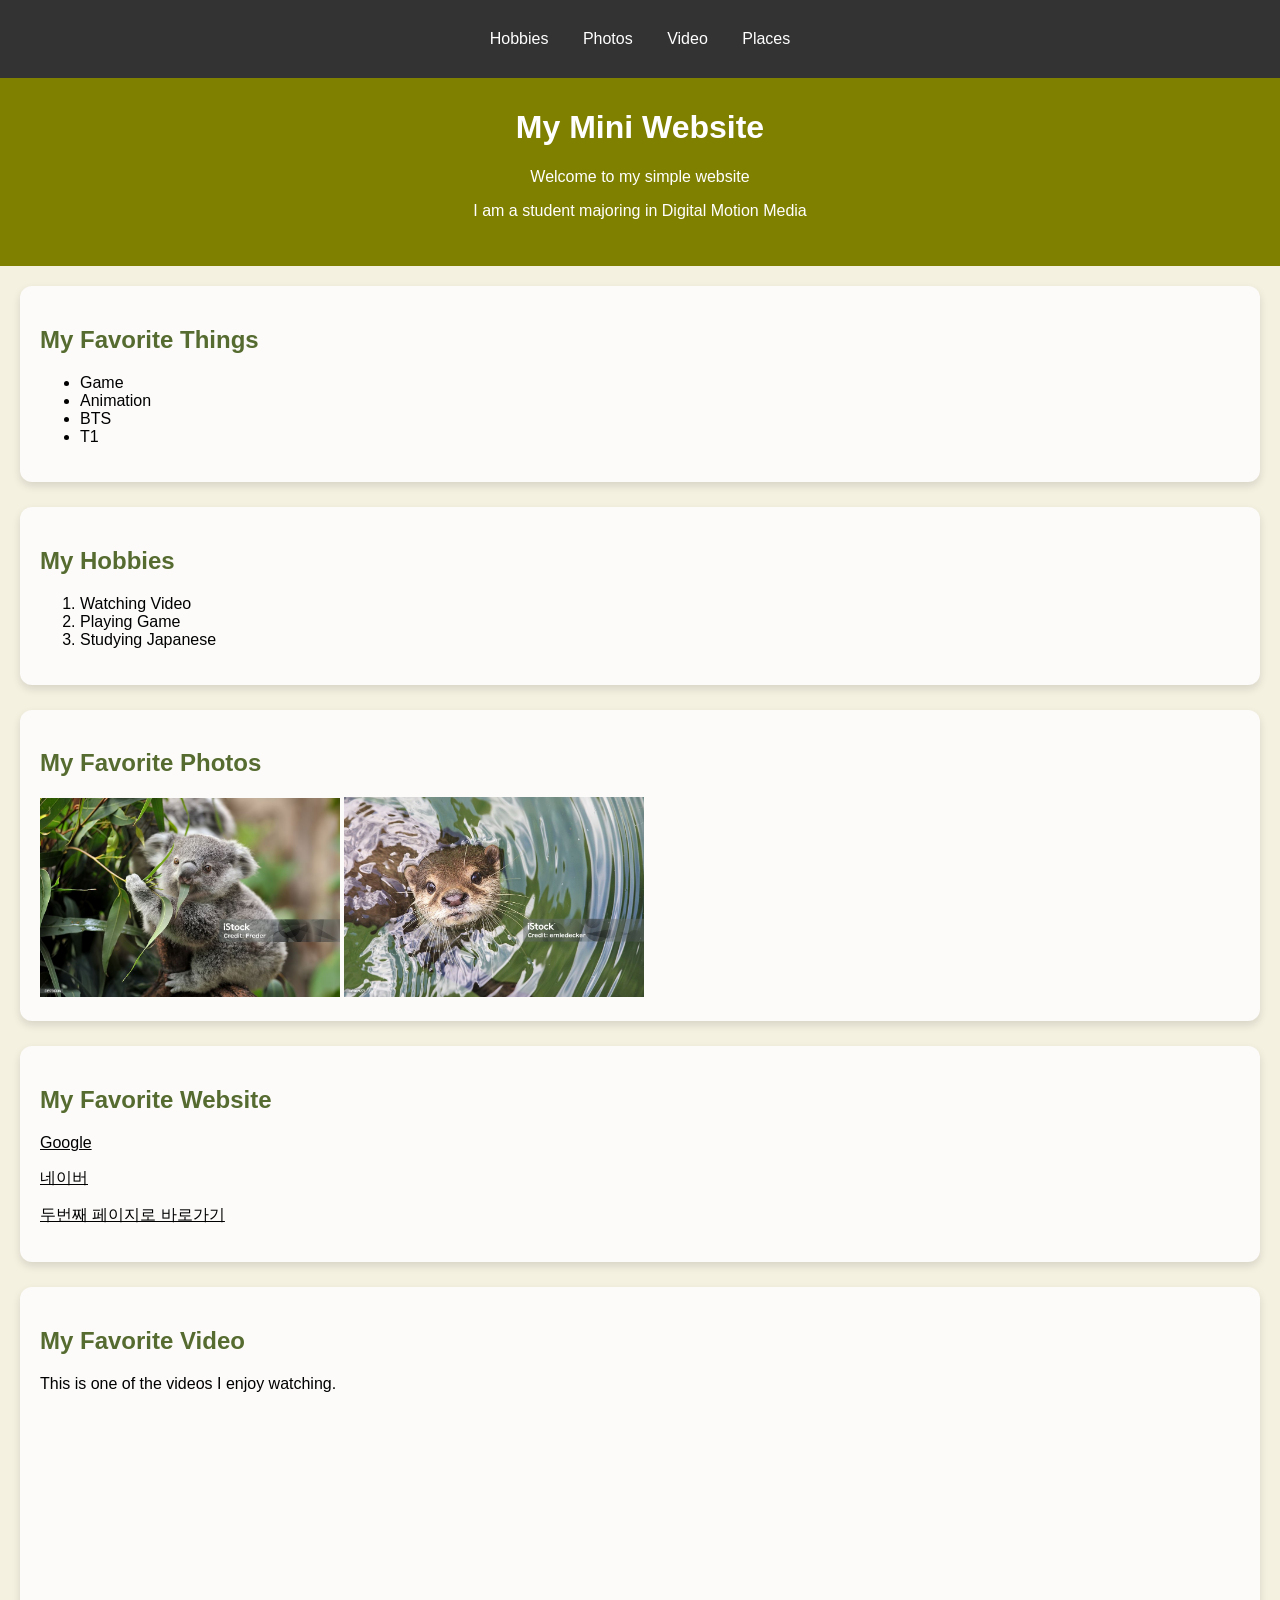
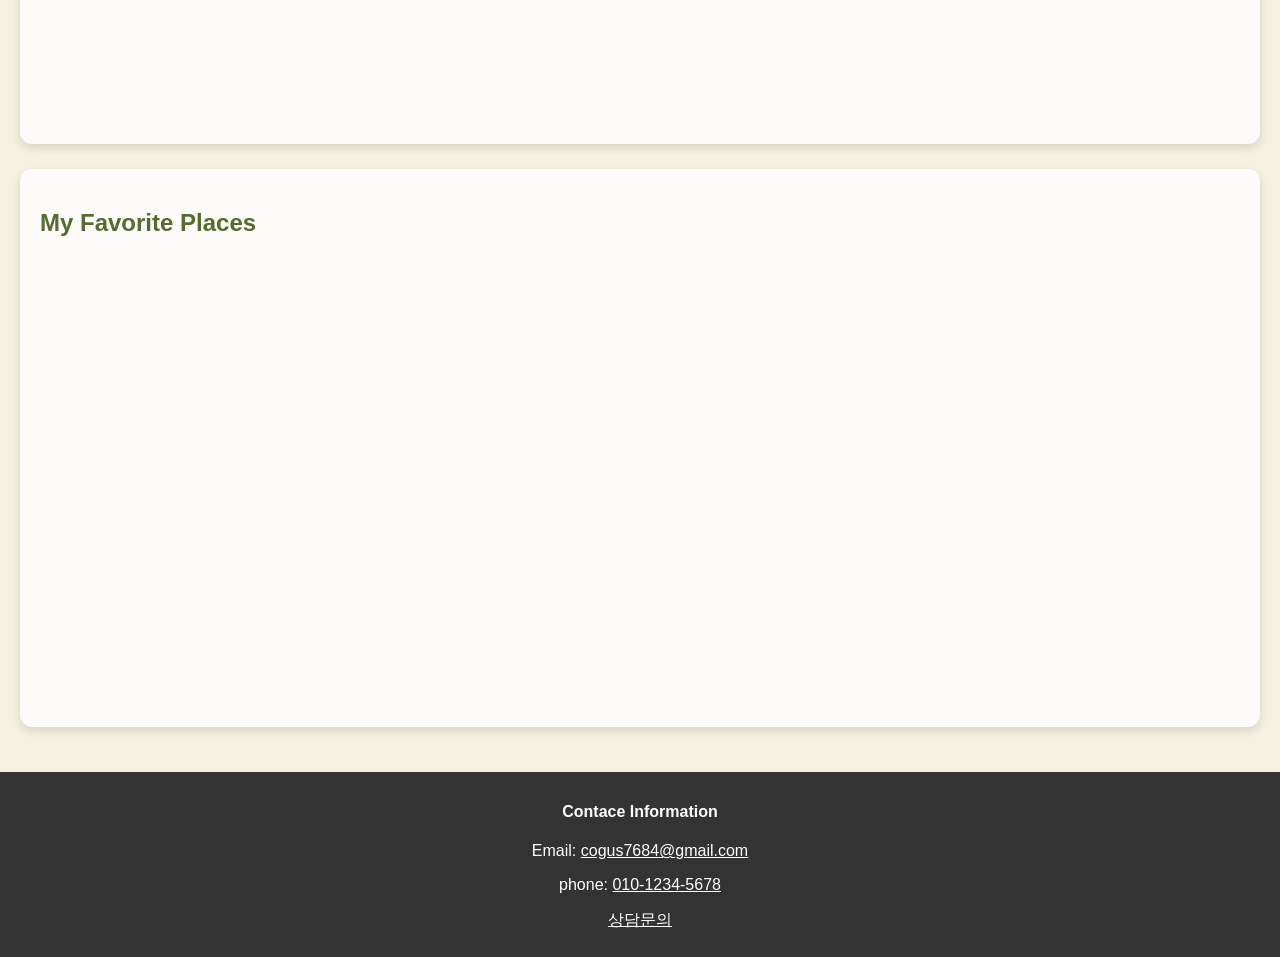
<file: index.html>
<html>
    <head>
        <meta charset="utf-8">
        <title>My Mini Website</title>
        <link rel="stylesheet" href="style.css">
    </head>
    <body>
    <nav>    
        <ul>
            <li><a href="#hobby">Hobbies</a></li>
            <li><a href="#photo">Photos</a></li>
            <li><a href="#video">Video</a></li>
            <li><a href="#place">Places</a></li>
        </ul>
    </nav>


    <header>
        <h1>My Mini Website</h1>
        <p>Welcome to my simple website</p>
        <p>I am a student majoring in Digital Motion Media</p>
    </header>

    <section>
        <article>
        <h2>My Favorite Things</h2>
        <ul>
            <li>Game</li>
            <li>Animation</li>
            <li>BTS</li>
            <li>T1</li>
        </ul>
        </article>

        <article>
        <h2 id="hobby">My Hobbies</h2>
        <ol>
            <li>Watching Video</li>
            <li>Playing Game</li>
            <li>Studying Japanese</li>
        </ol>
        </article>

        <article>
        <h2 id="photo">My Favorite Photos</h2>
        <img src="images/koala/koala.jpg" width="300" alt="otter photo">
        <img src="otter.jpg" width="300">
        </article>

        <article>
        <h2>My Favorite Website</h2>
        <p><a href="https://www.google.com/" target="_blank" style="color: black;">Google</a></p> 
        <p><a href="https://www.naver.com/" target="_blank" style="color: black;">네이버</a></p> 
        <p><a href="page2.html" target="_blank" style="color: black;">두번째 페이지로 바로가기</a></p>
        </article>

        <article>
        <h2 id="video">My Favorite Video</h2>
        <p>This is one of the videos I enjoy watching.</p>
        <iframe width="560" height="315" src="https://www.youtube.com/embed/m43ogTamDRg?si=jTZ9t8Hj_0YWnVeC" title="YouTube video player" frameborder="0" allow="accelerometer; autoplay; clipboard-write; encrypted-media; gyroscope; picture-in-picture; web-share" referrerpolicy="strict-origin-when-cross-origin" allowfullscreen></iframe>
        </article>

        <article>
        <h2 id="place">My Favorite Places</h2>
        <iframe src="https://www.google.com/maps/embed?pb=!1m18!1m12!1m3!1d3262.14280936742!2d128.6100284!3d35.153059!2m3!1f0!2f0!3f0!3m2!1i1024!2i768!4f13.1!3m3!1m2!1s0x356f2d0037c6423d%3A0x27dc3b324f0b674b!2z6rCx6rOg67CY7KeA7ZWY!5e0!3m2!1sko!2skr!4v1774448391827!5m2!1sko!2skr" width="600" height="450" style="border:0;" allowfullscreen="" loading="lazy" referrerpolicy="no-referrer-when-downgrade"></iframe>
        </article>
    </section>
    <footer> 
        <h4>Contace Information</h4>
        <p class="foot-p">Email: <a href="mailto:cogus7684@gmail.com">cogus7684@gmail.com</a></p>
        <p class="foot-p">phone: <a href="tel:010-1234-5678">010-1234-5678</a></p>
        <p class="foot-p"><a href="page2.html" target="_blank">상담문의</a></p>
    </footer>          
    </body>
</html>
</file>
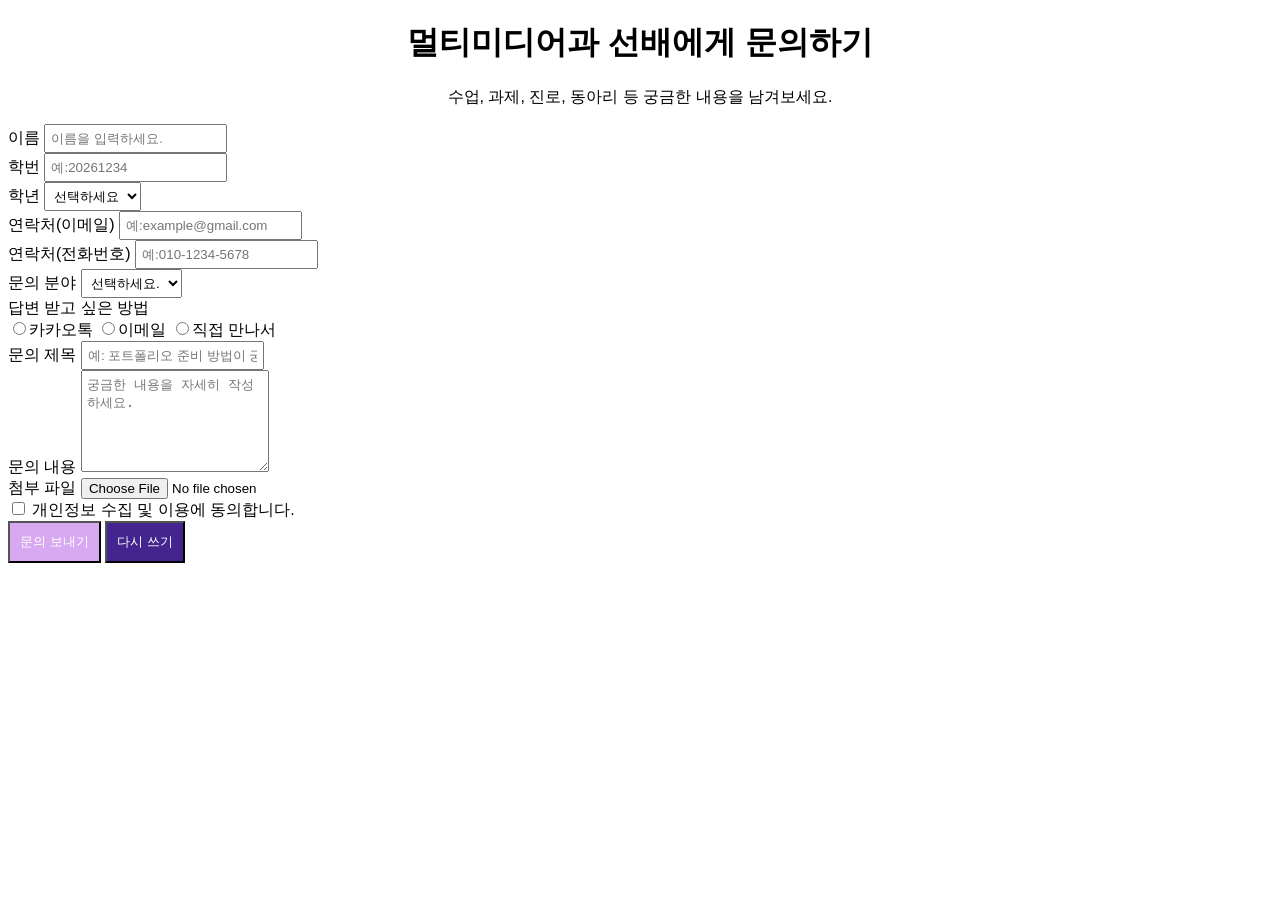
<file: page2.html>
<!DOCTYPE html>
<html lang="en">
<head>
    <meta charset="UTF-8">
    <meta name="viewport" content="width=device-width, initial-scale=1.0">
    <title>상담 문의</title>
    <style>
        body{
            font-family: Arial, Helvetica, sans-serif;
        }

        h1, p{
            text-align: center;
        }

        input[type="reset"]{
            padding: 10px;
            background-color: rgb(68, 37, 143);
            color: white;
        }

        input[type="submit"]{
            padding: 10px;
            background-color: rgb(216, 169, 240);
            color: white;
        }

        select, textarea, input[type="text"], input[type="email"], input[type="tel"]{
            padding: 5px;
        }

    </style>
</head>
<body>
    <h1>멀티미디어과 선배에게 문의하기</h1>
    <p>수업, 과제, 진로, 동아리 등 궁금한 내용을 남겨보세요.</p>

    <form action="#" method="get">

        <div>
            <label for="username">이름</label>
            <input type="text" placeholder="이름을 입력하세요." name="username">
        </div>

        <div>
            <label for="student-id">학번</label>
            <input type="text" placeholder="예:20261234" name="student-id">
        </div>

        <div>
            <label for="grade">학년</label>
            <select name="grade">
                <option value="">선택하세요</option>
                <option value="1">1학년</option>
                <option value="2">2학년</option>
                <option value="3">3학년</option>
            </select>
        </div>

        <div>
            <label for="email">연락처(이메일)</label>
            <input type="email" placeholder="예:example@gmail.com" name="email">
        </div>

        <div>
            <label for="phone">연락처(전화번호)</label>
            <input type="tel" placeholder="예:010-1234-5678" name="phone">
        </div>

        <div>
            <label for="category">문의 분야</label>
            <select name="category">
                <option value="">선택하세요.</option>
                <option value="class">수업</option>
                <option value="assignment">과제</option>
                <option value="portfolio">포트폴리오</option>
                <option value="career">진로</option>
                <option value="club">동아리</option>
            </select>
        </div>

        <div>
            <label>답변 받고 싶은 방법</label>
            <br>
            <label><input type="radio" name="reply" value="kakao">카카오톡</label>
            <label><input type="radio" name="reply" value="email">이메일</label>
            <label><input type="radio" name="reply" value="offline">직접 만나서</label>
        </div>

        <div>
            <label for="title">문의 제목</label>
            <input type="text" name="title" placeholder="예: 포트폴리오 준비 방법이 궁금해요.">
        </div>

        <div>
            <label for="content">문의 내용</label>
            <textarea name="content" placeholder="궁금한 내용을 자세히 작성하세요." rows="6"></textarea>
        </div>

        <div>
            <label for="file">첨부 파일</label>
            <input type="file" name="file">
        </div>

        <div>
            <label>
                <input type="checkbox" name="agree">
                개인정보 수집 및 이용에 동의합니다.
            </label>
        </div>

        <div>
            <input type="submit" value="문의 보내기">
            <input type="reset" value="다시 쓰기">
        </div>

    </form>
</body>
</html>
</file>
<file: style.css>
*{
            font-family: 'Segoe UI', 'Segoe UI', Tahoma, Geneva, Verdana, sans-serif;
        }

        body{
            margin: 0;
        }

        nav{
            background-color: #333;
        }

        nav ul{
            list-style: none;
            text-align: center;
            padding: 30px;
            margin-bottom: 0;
        }

        nav ul li{
            display: inline;
            margin: 15px;
        }

        nav a{
            text-decoration: none;
        }

        nav a:hover{
            text-decoration: underline;
        }

        header{
            background-color: olive;
            text-align: center;
            padding: 10px;
            padding-bottom: 30px;
        }

        section{
            background-color: rgb(245,241,225);
            padding: 20px;
        }

        footer{
            background-color: #333;
            text-align: center;
            padding: 10px;
        
        }

        article{
            background-color: rgb(252,251,250);
            padding: 20px;
            margin-bottom: 25px;
            border-radius: 12px;
            box-shadow: 0 4px 8px rgba(0,0,0,0.12);
        }
        
        a{
            color: white;
        }

        h1{
            color: white;
        }

        h2{
            color: darkolivegreen;
        }

        h4{
            color:white;
        }

        .foot-p{
            color:white;
        }

        header p{
            color:white;
        }
</file>
